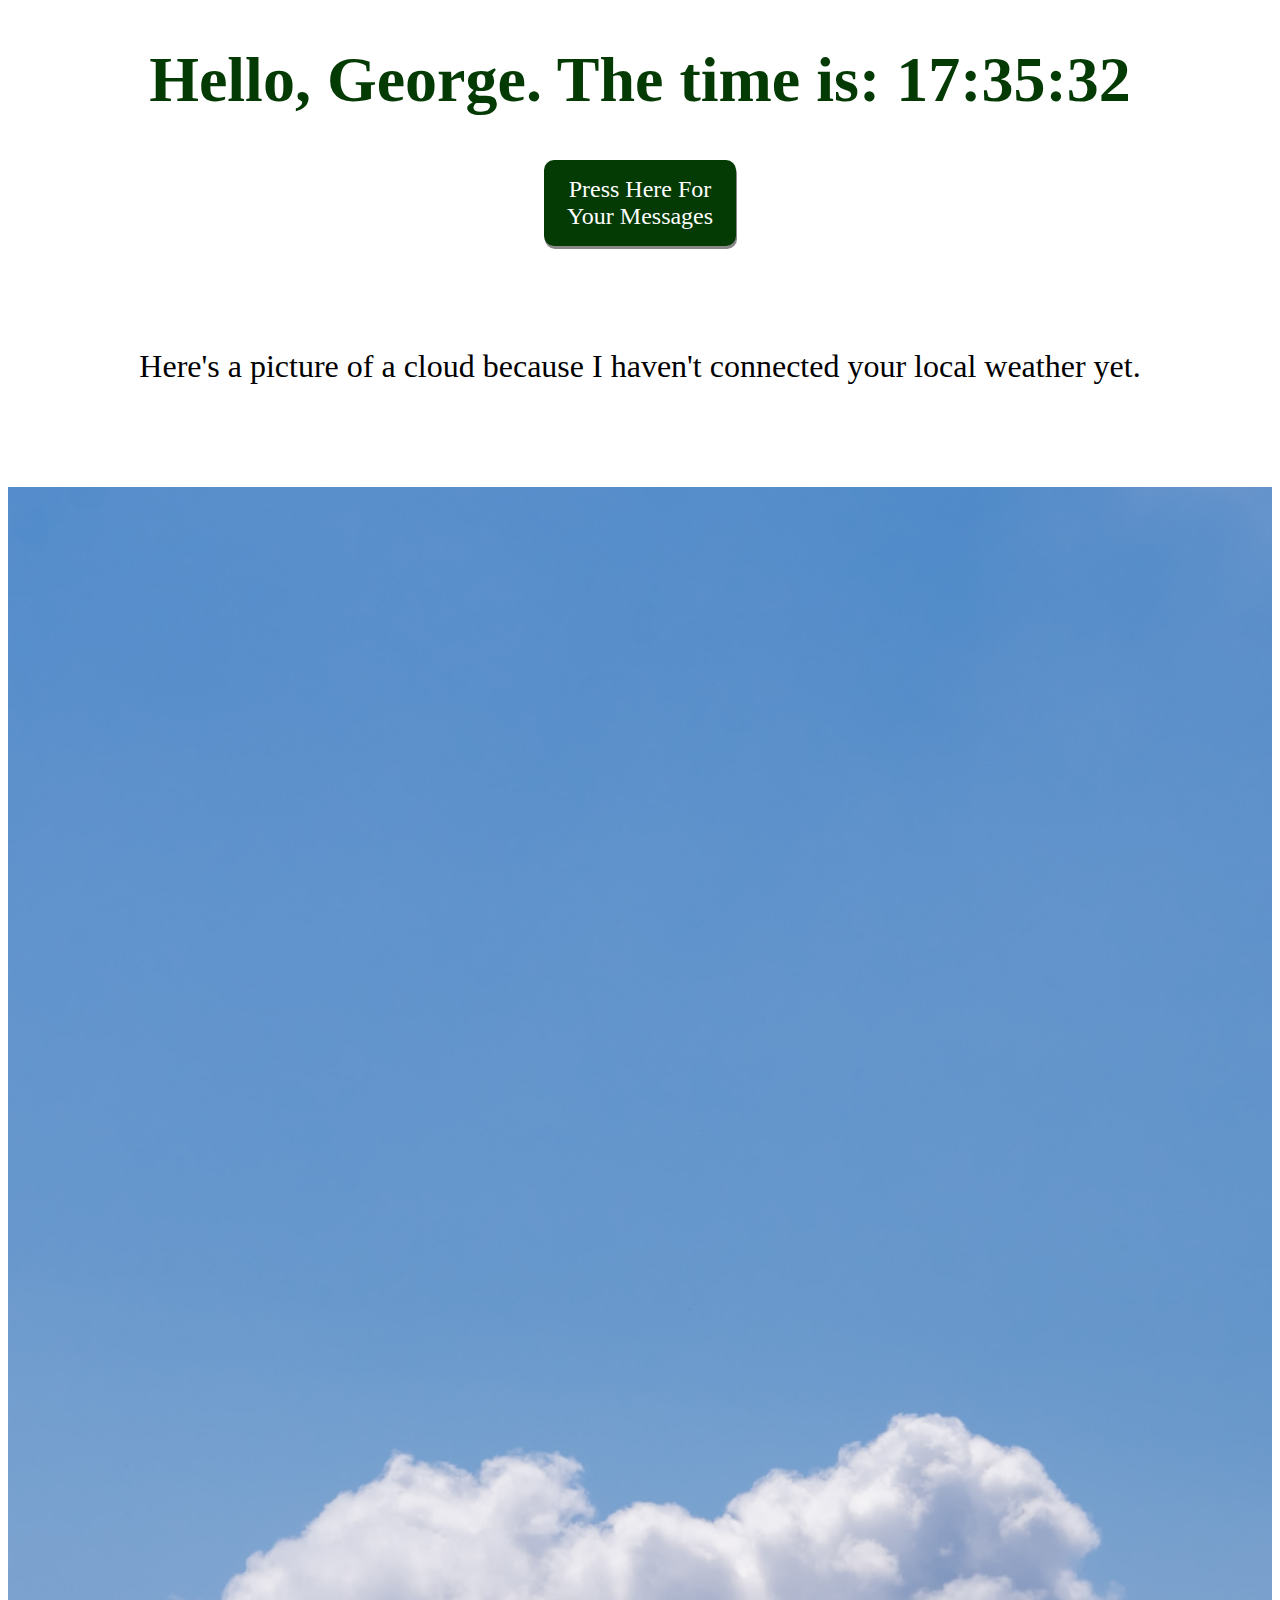
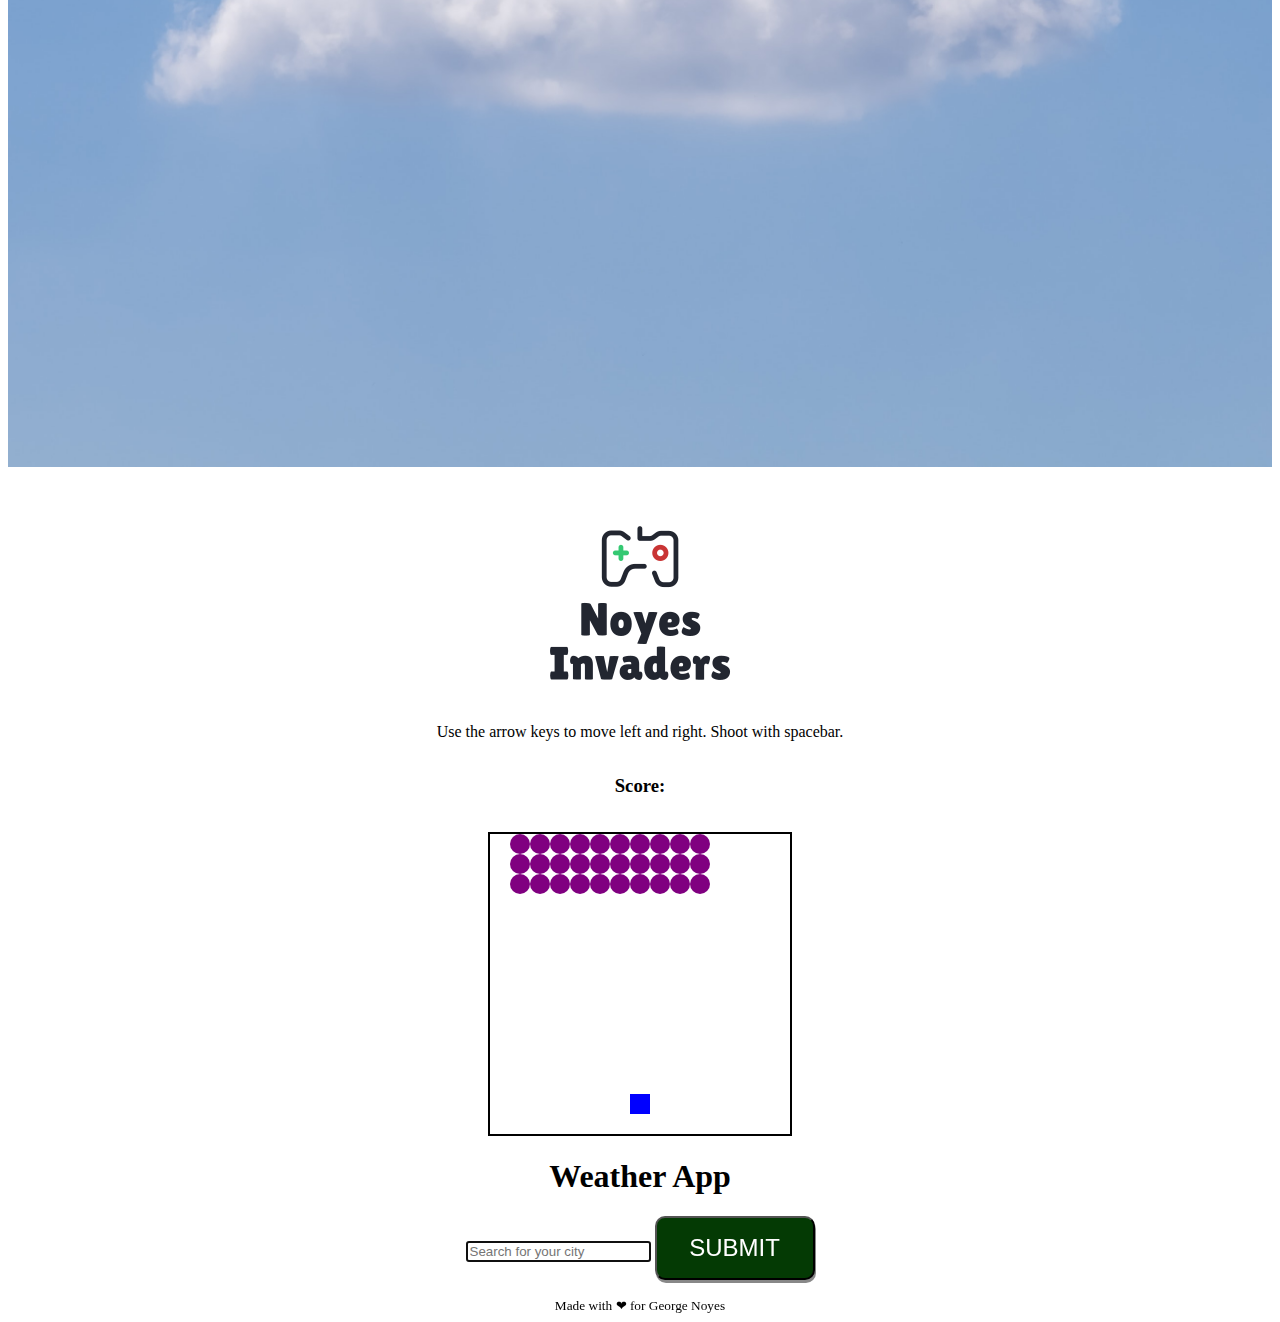
<file: index.html>
<!DOCTYPE html>
<html lang="en">
<head>
  <meta charset="UTF-8">
  <meta name="viewport" content="width=device-width, initial-scale=1.0">
  <meta http-equiv="X-UA-Compatible" content="ie=edge">
  <title>George Noyes</title>
  <link rel="stylesheet" href="main.css">
</head>
<body onload="startTime()">
  <h1 class="title">Hello, George. The time is: <span id="timeStamp"></span></h1>

  <a href="george.html"><p class="btn">press here for your messages</p></a>
  <p class="disclaimer">Here's a picture of a cloud because I haven't connected your local weather yet.</p>
  <img src="cloudsAtTheBottomOfTheLake.jpg" alt="a single cloud" width="100%" height="auto">
  <p id="weatherStamp"></p>
  <p id="positionStamp"></p>

  <img class="title" src="noyesInvadersLogo.png" alt="Noyes Invaders Logo">
  <p>Use the arrow keys to move left and right. Shoot with spacebar.</p>
  <h3 class="scoreCard">Score: <span id="result"></span></h3>
  <div class="grid">
    <!-- 15 x 15 = 225 divs -->
    <div></div>
    <div></div>
    <div></div>
    <div></div>
    <div></div>
    <div></div>
    <div></div>
    <div></div>
    <div></div>
    <div></div>
    <div></div>
    <div></div>
    <div></div>
    <div></div>
    <div></div>
    <div></div>
    <div></div>
    <div></div>
    <div></div>
    <div></div>
    <div></div>
    <div></div>
    <div></div>
    <div></div>
    <div></div>
    <div></div>
    <div></div>
    <div></div>
    <div></div>
    <div></div>
    <div></div>
    <div></div>
    <div></div>
    <div></div>
    <div></div>
    <div></div>
    <div></div>
    <div></div>
    <div></div>
    <div></div>
    <div></div>
    <div></div>
    <div></div>
    <div></div>
    <div></div>
    <div></div>
    <div></div>
    <div></div>
    <div></div>
    <div></div>
    <div></div>
    <div></div>
    <div></div>
    <div></div>
    <div></div>
    <div></div>
    <div></div>
    <div></div>
    <div></div>
    <div></div>
    <div></div>
    <div></div>
    <div></div>
    <div></div>
    <div></div>
    <div></div>
    <div></div>
    <div></div>
    <div></div>
    <div></div>
    <div></div>
    <div></div>
    <div></div>
    <div></div>
    <div></div>
    <div></div>
    <div></div>
    <div></div>
    <div></div>
    <div></div>
    <div></div>
    <div></div>
    <div></div>
    <div></div>
    <div></div>
    <div></div>
    <div></div>
    <div></div>
    <div></div>
    <div></div>
    <div></div>
    <div></div>
    <div></div>
    <div></div>
    <div></div>
    <div></div>
    <div></div>
    <div></div>
    <div></div>
    <div></div>
    <div></div>
    <div></div>
    <div></div>
    <div></div>
    <div></div>
    <div></div>
    <div></div>
    <div></div>
    <div></div>
    <div></div>
    <div></div>
    <div></div>
    <div></div>
    <div></div>
    <div></div>
    <div></div>
    <div></div>
    <div></div>
    <div></div>
    <div></div>
    <div></div>
    <div></div>
    <div></div>
    <div></div>
    <div></div>
    <div></div>
    <div></div>
    <div></div>
    <div></div>
    <div></div>
    <div></div>
    <div></div>
    <div></div>
    <div></div>
    <div></div>
    <div></div>
    <div></div>
    <div></div>
    <div></div>
    <div></div>
    <div></div>
    <div></div>
    <div></div>
    <div></div>
    <div></div>
    <div></div>
    <div></div>
    <div></div>
    <div></div>
    <div></div>
    <div></div>
    <div></div>
    <div></div>
    <div></div>
    <div></div>
    <div></div>
    <div></div>
    <div></div>
    <div></div>
    <div></div>
    <div></div>
    <div></div>
    <div></div>
    <div></div>
    <div></div>
    <div></div>
    <div></div>
    <div></div>
    <div></div>
    <div></div>
    <div></div>
    <div></div>
    <div></div>
    <div></div>
    <div></div>
    <div></div>
    <div></div>
    <div></div>
    <div></div>
    <div></div>
    <div></div>
    <div></div>
    <div></div>
    <div></div>
    <div></div>
    <div></div>
    <div></div>
    <div></div>
    <div></div>
    <div></div>
    <div></div>
    <div></div>
    <div></div>
    <div></div>
    <div></div>
    <div></div>
    <div></div>
    <div></div>
    <div></div>
    <div></div>
    <div></div>
    <div></div>
    <div></div>
    <div></div>
    <div></div>
    <div></div>
    <div></div>
    <div></div>
    <div></div>
    <div></div>
    <div></div>
    <div></div>
    <div></div>
    <div></div>
    <div></div>
    <div></div>
    <div></div>
    <div></div>
    <div></div>
    <div></div>
    <div></div>
    <div></div>
    <div></div>
    <div></div>
    <div></div>
  </div>

  <section class="top-banner">
  <div class="container">
    <h1 class="heading">Weather App</h1>
    <form>
      <input type="text" placeholder="Search for your city" autofocus>
      <button type="submit" class="btn">SUBMIT</button>
      <span class="msg"></span>
    </form>
  </div>
</section>
<section class="ajax-section">
  <div class="container">
    <ul class="cities"></ul>
  </div>
</section>
<footer class="page-footer">
  <div class="container">
    <small>Made with <span>❤</span> for George Noyes</a>
    </small>
  </div>
</footer>

  <script src="https://cdnjs.cloudflare.com/ajax/libs/gsap/3.5.1/gsap.min.js"></script>
  <script src="https://ajax.googleapis.com/ajax/libs/jquery/1.7.1/jquery.min.js" charset="utf-8"></script>
  <script src="script.js" charset="utf-8"></script>

</body>
</html>
</file>
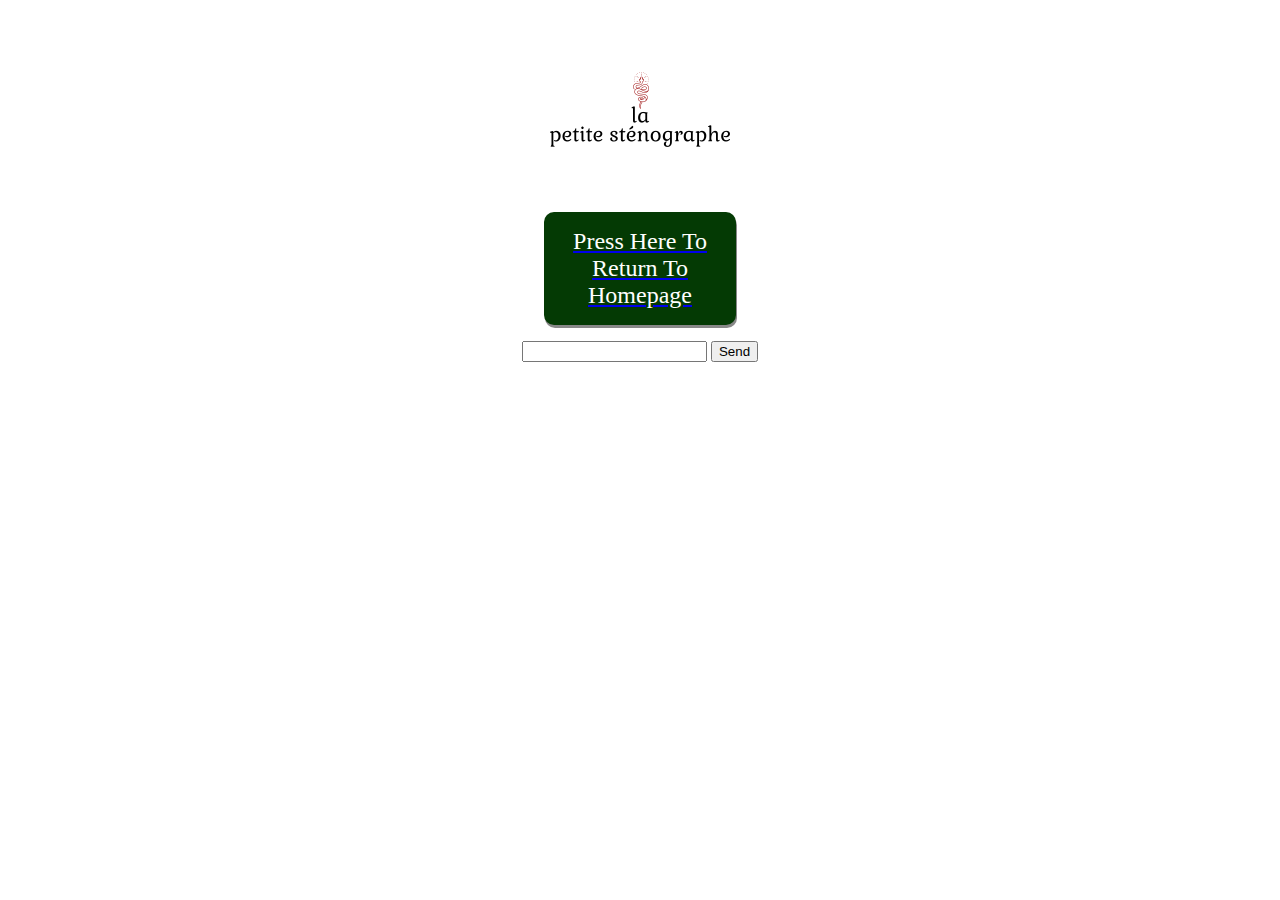
<file: george.html>
<!DOCTYPE html>
<html lang="en">
<head>
  <meta charset="UTF-8">
  <meta name="viewport" content="width=device-width, initial-scale=1.0">
  <meta http-equiv="X-UA-Compatible" content="ie=edge">
  <title>George Noyes</title>
  <link rel="stylesheet" href="message.css">
</head>
<body>
  <img src="laPetiteLogo.png" alt="">
  <a href="index.html"><p class="btn">press here to return to homepage</p></a>

  <ul id="messages"></ul>
  <input type="text" id="textbox">
  <button id="button">Send</button>

  <script src="https://cdnjs.cloudflare.com/ajax/libs/gsap/3.5.1/gsap.min.js"></script>
  <script src="https://ajax.googleapis.com/ajax/libs/jquery/1.7.1/jquery.min.js" charset="utf-8"></script>
  <script src="message.js" charset="utf-8"></script>

</body>
</html>
</file>
<file: main.css>
/*=========================
         Global
=========================*/


body {
  min-height: 100vh;
  text-align: center;
}

.title {
  font-size: 4rem;
  text-align: center;
  color: #043a04;
}

/*=========================
         Game
=========================*/

.scoreCard {
  padding: 1rem;
}

.grid {
  display: flex;
  flex-wrap: wrap;
  border: 2px solid black;
  width: 300px;
  height: 300px;
  margin: auto;
}

.grid div {
  width: 20px;
  height: 20px;
}

.shooter {
  background-color: blue;
}

.invader {
  background-color: purple;
  border-radius: 10px;
}

.boom {
  background-color: red;
}

.laser {
  background-color: yellow;
}

/*=========================
         index
=========================*/

a {
  text-decoration: none;
}

.btn {
  text-transform: capitalize;
  text-align: center;
  font-size: 1.5rem;
  color: white;
  width: 10rem;
  margin: auto;
  padding: 1rem;
  border-radius: 10px;
  background-color: #043a04;
  transition: all .2s ease-in-out;
  box-shadow: 1px 3px #888888;
}

.btn:hover {
  transform: scale(1.1);
  box-shadow: 2px 4px #888888;
}

.disclaimer {
  font-size: 2rem;
  text-align: center;
  padding-top: 70px;
  padding-bottom: 70px;
}

#weatherStamp {
  color: black;
  font-size: 2rem;
}

#positionStamp {
  color: black;
  font-size: 2rem;
}
</file>
<file: message.css>
/*========================================
            George.html
========================================*/

body {
  text-align: center;
}

ul {
  text-decoration: none;
}

.btn {
  text-transform: capitalize;
  text-align: center;
  font-size: 1.5rem;
  color: white;
  width: 10rem;
  margin: auto;
  padding: 1rem;
  border-radius: 10px;
  background-color: #043a04;
  transition: all .2s ease-in-out;
  box-shadow: 1px 3px #888888;
}

.btn:hover {
  transform: scale(1.1);
  box-shadow: 2px 4px #888888;
}
</file>
